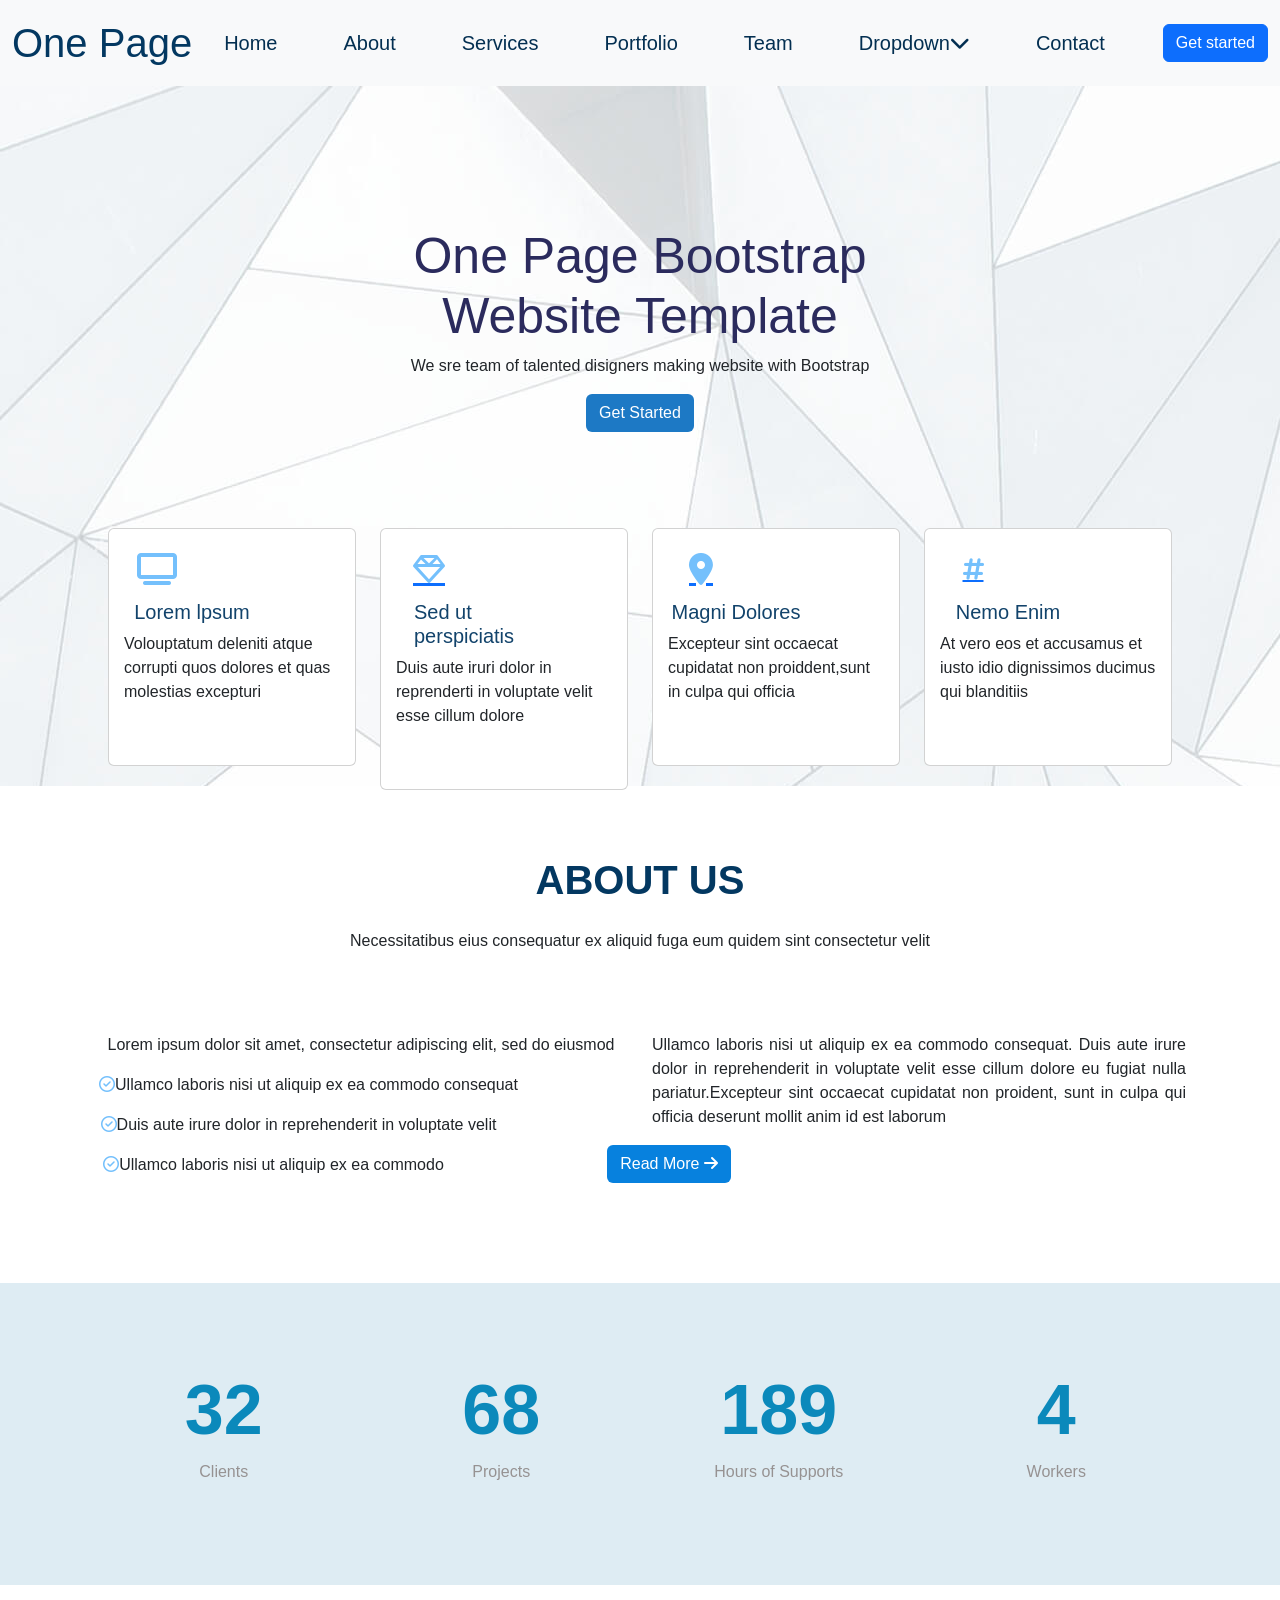
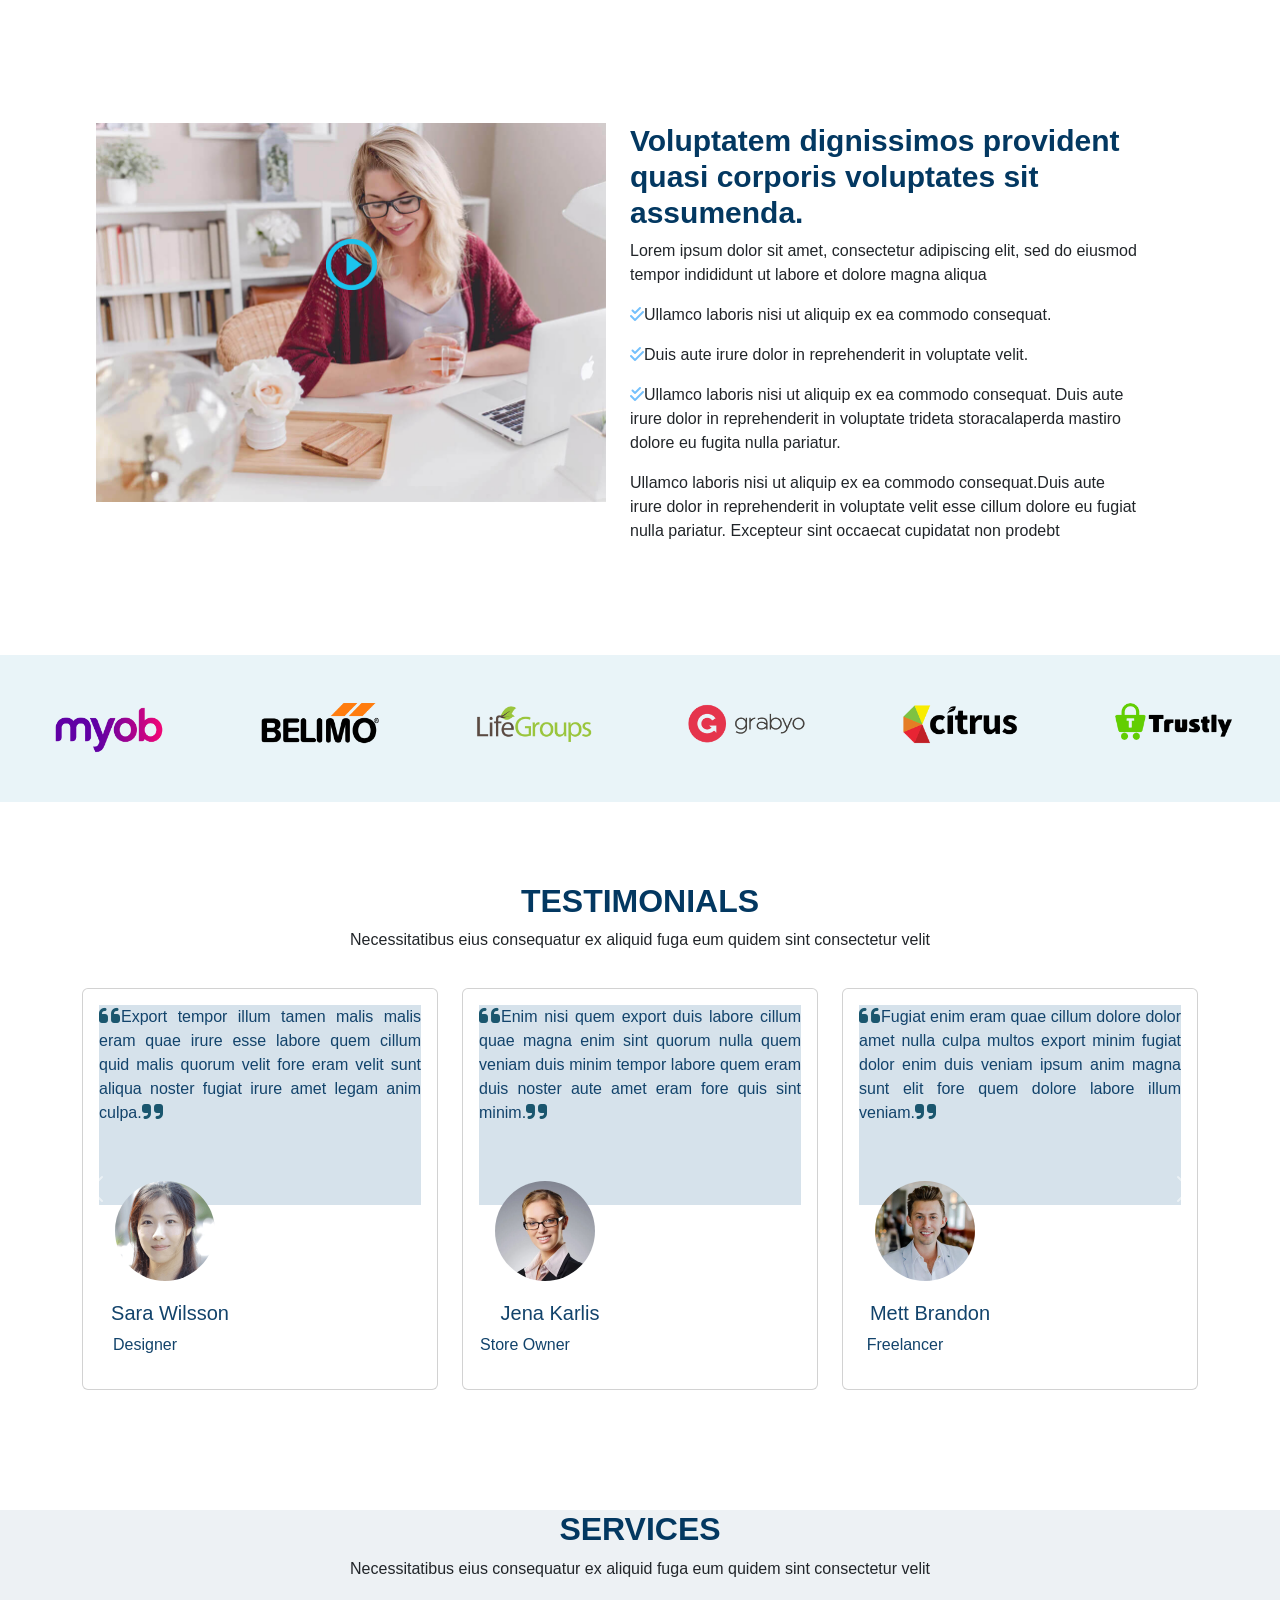
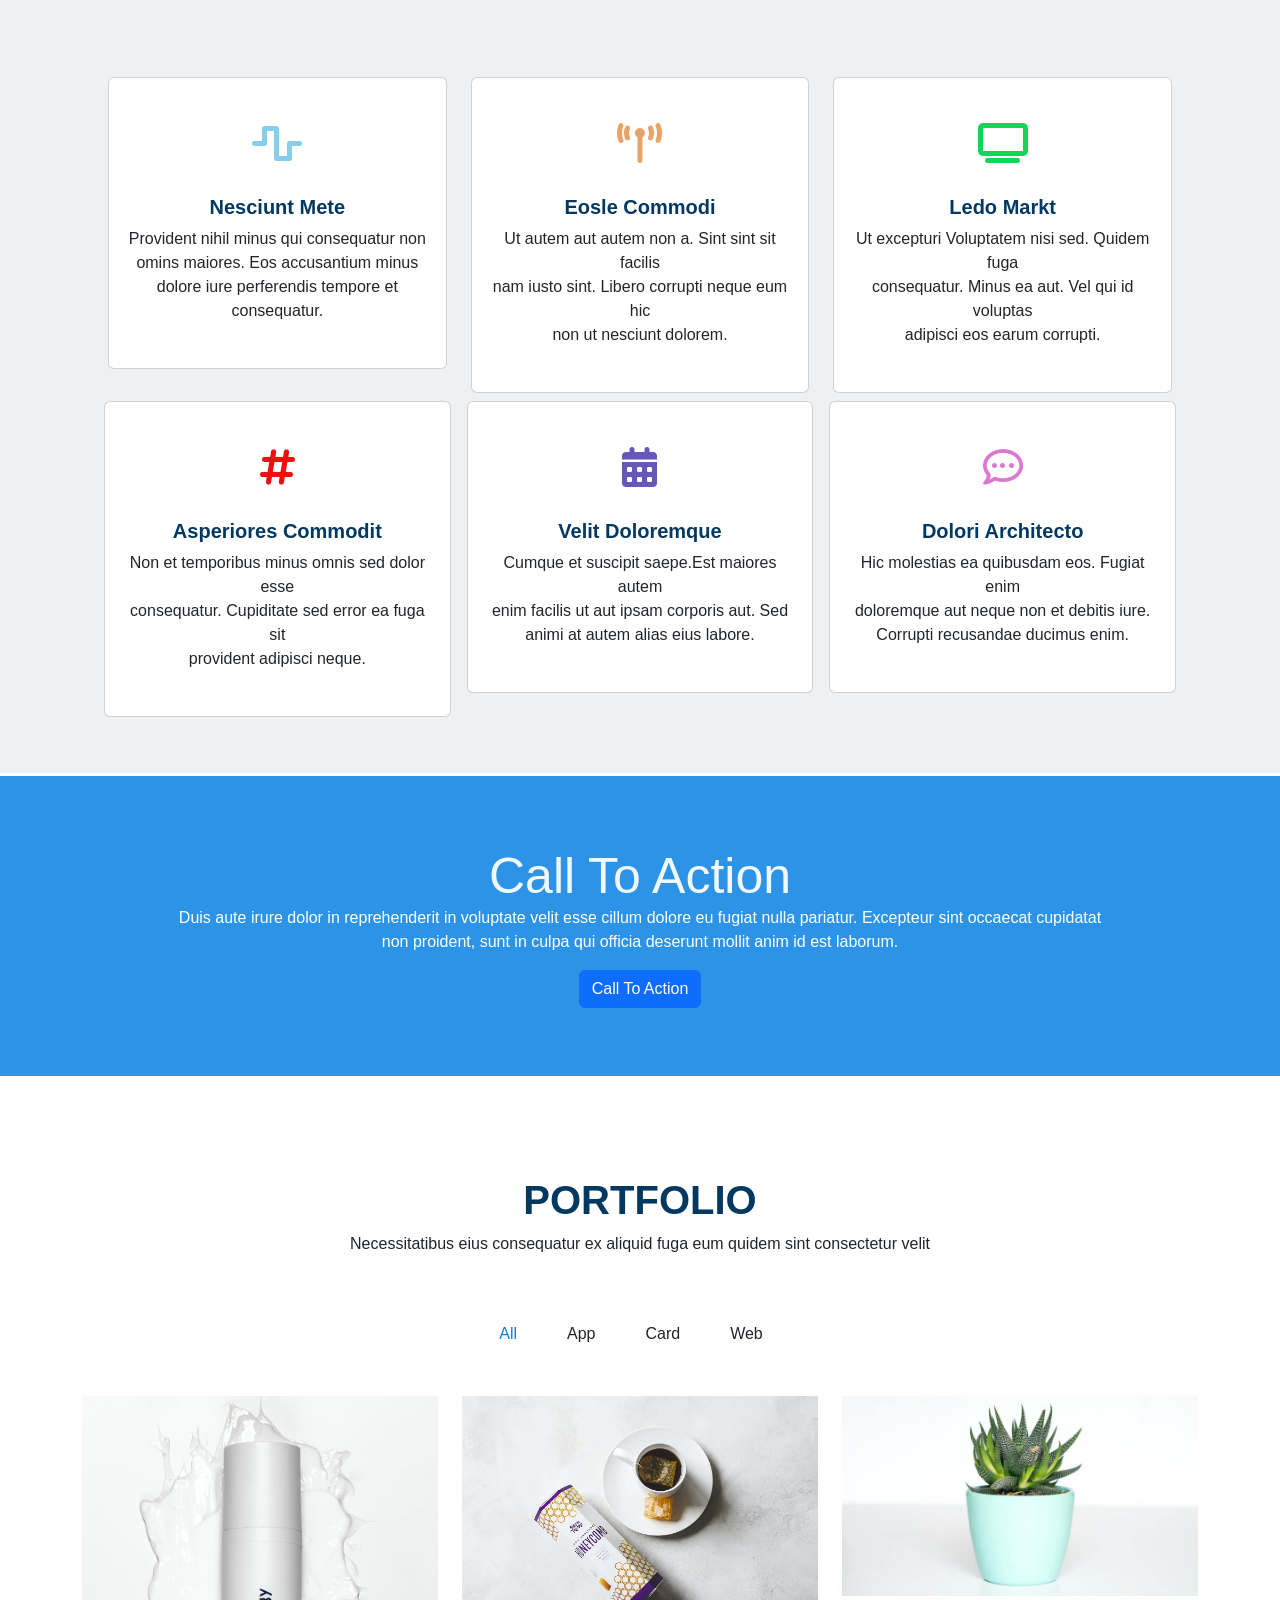
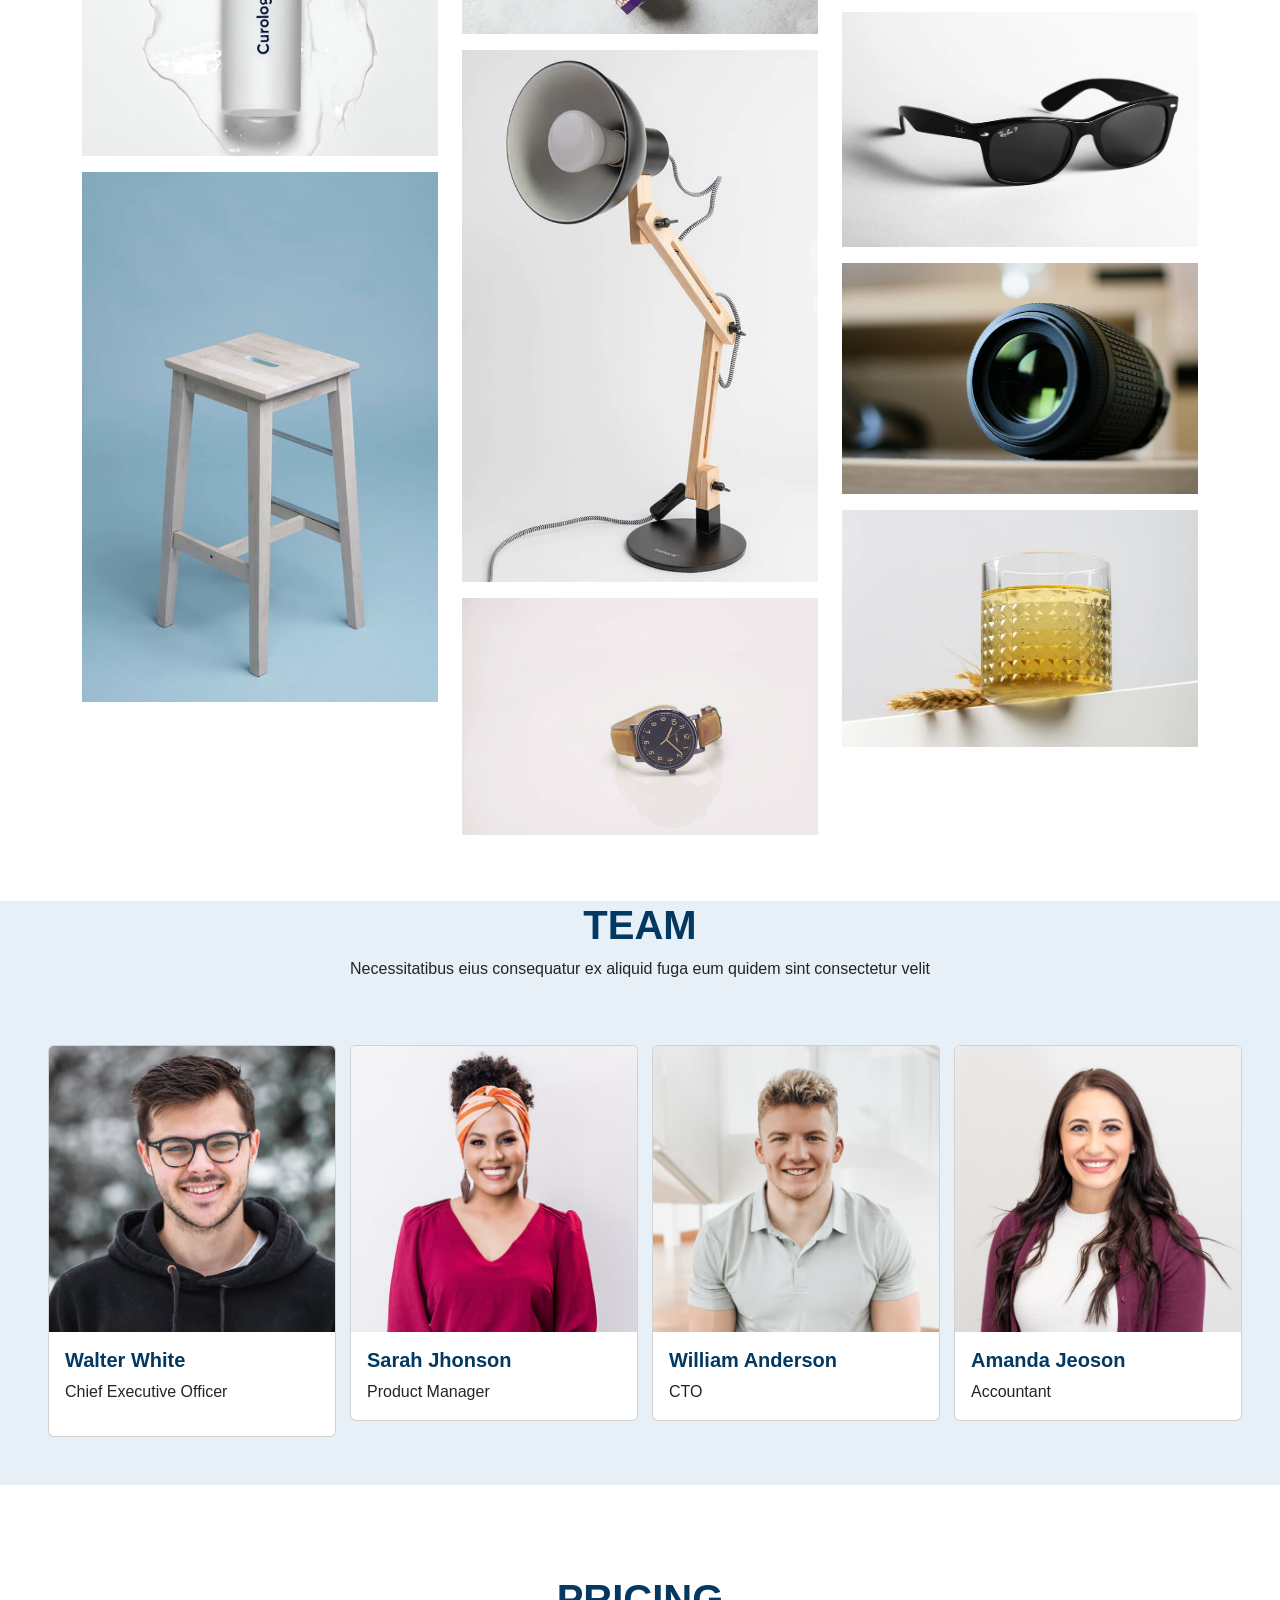
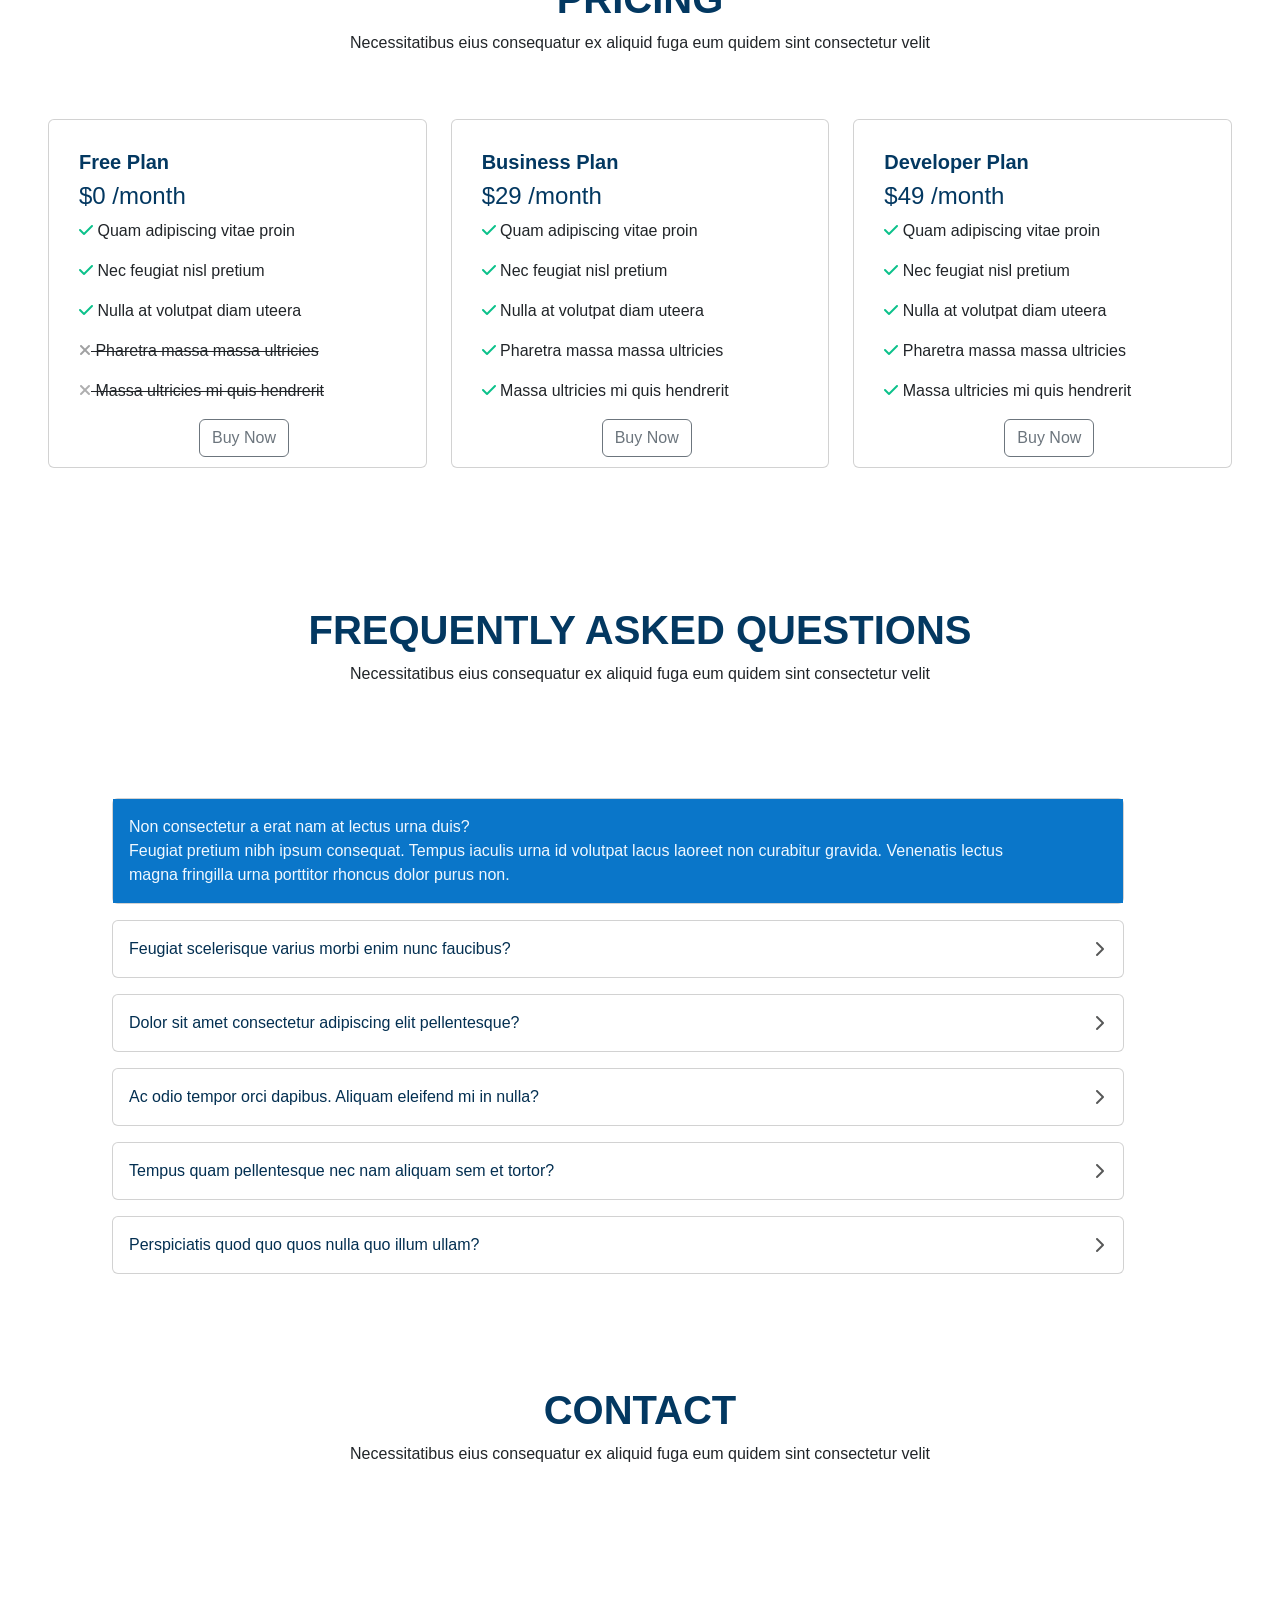
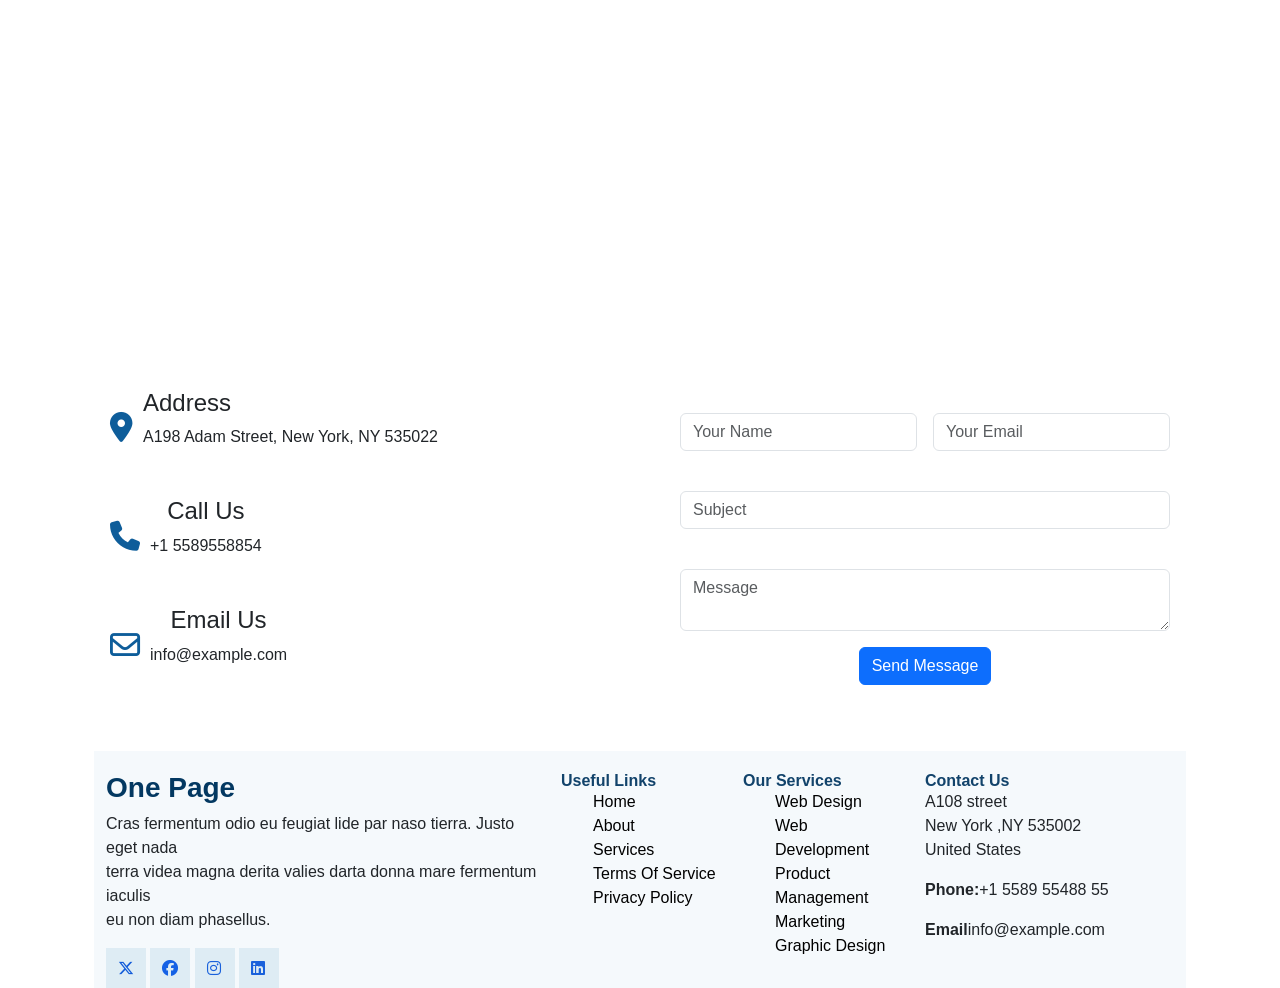
<file: index.html>
<!DOCTYPE html>
<html lang="en">

<head>
  <meta charset="UTF-8">
  <meta name="viewport" content="width=device-width, initial-scale=1.0">
  <title>Website</title>
  <link rel="stylesheet" href="style2.css">
  <link href="https://cdn.jsdelivr.net/npm/bootstrap@5.3.3/dist/css/bootstrap.min.css" rel="stylesheet"
    integrity="sha384-QWTKZyjpPEjISv5WaRU9OFeRpok6YctnYmDr5pNlyT2bRjXh0JMhjY6hW+ALEwIH" crossorigin="anonymous">
  <link rel="stylesheet" href="https://cdnjs.cloudflare.com/ajax/libs/font-awesome/6.6.0/css/all.min.css">
</head>

<body>
  <!-------------------------Navbar----------------------->
  <nav class="navbar navbar-expand-lg bg-body-tertiary">
    <div class="container-fluid">
      <a class="navbar-brand" href="#" style="color: #033861; font-size: 40px; font-family:sans-serif;">One Page</a>
      <button class="navbar-toggler" type="button" data-bs-toggle="collapse" data-bs-target="#navbarSupportedContent"
        aria-controls="navbarSupportedContent" aria-expanded="false" aria-label="Toggle navigation">
        <span class="navbar-toggler-icon"></span>
      </button>
      <div class="collapse navbar-collapse" id="navbarSupportedContent">
        <ul class="navbar-nav ms-auto mb-2 mb-lg-0" id="nav">
          <li class="nav-item">
            <a class="nav-link" href="#">Home</a>
          </li>
          <li class="nav-item">
            <a class="nav-link" href="#">About</a>
          </li>
          <li class="nav-item dropdown">
            <a class="nav-link" href="#">Services</a>
          </li>
          <li class="nav-item">
            <a class="nav-link">Portfolio</a>
          </li>
          <li class="nav-item">
            <a class="nav-link">Team</a>
          </li>
          <li class="nav-item">
            <a class="nav-link">Dropdown<i class="fa-solid fa-chevron-down"></i></a>
          </li>
          <li class="nav-item">
            <a class="nav-link">Contact</a>
          </li>
        </ul>
        <button class="btn btn-primary" type="submit">Get started</button>
      </div>
    </div>
  </nav>
  <!-------------------------Navbar ends------------------------------>
  <!-----------------------Background------------------------------------->
  <section class="background">
    <div id="banner1">
      <h1 style="color: rgb(43, 43, 93);align-items: center;  font-size:50px;">One Page Bootstrap<br> Website Template
      </h1>
      <p>We sre team of talented disigners making website with Bootstrap</p>
      <button class="btn btn" type="submit" style="background-color:#1d79c5;color: #fff;">Get Started</button>
    </div>

    <div class="row m-5 p-5" id="bannercards">
      <div class="col-sm-12 col-md-6 col-lg-3">
        <div class="card">
          <div class="card-body1">
            <a hreff="#"><i class="fa-solid fa-tv fa-2xl" style="color: #74C0FC;"></i></a>
            <h5 class="card-title1">Lorem lpsum</h5>
            <p class="card-text1">Volouptatum deleniti atque corrupti quos dolores et quas molestias excepturi</p>
          </div>
        </div>
      </div>
      <div class="col-sm-12 col-md-6 col-lg-3">
        <div class="card">
          <div class="card-body1">
            <a href=""><i class="fa-regular fa-gem fa-2xl" style="color: #74C0FC;"></i></a>
            <h5 class="card-title1">Sed ut <br>perspiciatis</h5>
            <p class="card-text1">Duis aute iruri dolor in reprenderti in voluptate velit esse cillum dolore</p>
          </div>
        </div>
      </div>
      <div class="col-sm-12 col-md-6 col-lg-3">
        <div class="card">
          <div class="card-body1">
            <a href=""><i class="fa-solid fa-location-dot fa-2xl" style="color: #74C0FC;"></i></a>
            <h5 class="card-title1">Magni Dolores</h5>
            <p class="card-text1">Excepteur sint occaecat cupidatat non proiddent,sunt in culpa qui officia</p>
          </div>
        </div>
      </div>
      <div class="col-sm-12 col-md-6 col-lg-3">
        <div class="card">
          <div class="card-body1">
            <a href="#"> <i class="fas fa-hashtag fa-xl" style="color: #74C0FC;"></i></a>
            <h5 class="card-title1">Nemo Enim</h5>
            <p class="card-text1">At vero eos et accusamus et iusto idio dignissimos ducimus qui blanditiis</p>
          </div>
        </div>
      </div>
    </div>
  </section>
  <!-----------------------------About----------------------------->
  <div class="container text-center" id="aboutus">
    <h2 style="font-family: Arial; color: #033861; font-size: 40px; margin-top: 70px; font-weight: bold;">ABOUT US</h2>
    <p style="margin-top: 25px">Necessitatibus eius consequatur ex aliquid fuga eum quidem sint consectetur velit</p>
    <div class="container text-center">
      <div class="row" style="margin-top: 80px;">
        <div class="col">
          <p class="icon">Lorem ipsum dolor sit amet, consectetur adipiscing elit, sed do eiusmod</p>
          <p class="icon" style="margin-left: -105px;" id="we"><i class="fa-regular fa-circle-check"
              style="color: #74C0FC;"></i>Ullamco laboris nisi ut
            aliquip ex ea commodo consequat</p>
          <p class="icon" style="margin-left: -125px;" id="we"><i class="fa-regular fa-circle-check"
              style="color: #74C0FC;"></i>Duis aute irure dolor in
            reprehenderit in voluptate velit</p>
          <p class="icon" style="margin-left: -175px;" id="we"><i class="fa-regular fa-circle-check"
              style="color: #74C0FC;"></i>Ullamco laboris nisi ut
            aliquip ex ea commodo</p>
        </div>
        <div class="col">
          <p style="text-align: justify;">Ullamco laboris nisi ut aliquip ex ea commodo consequat. Duis aute irure dolor
            in reprehenderit in voluptate velit esse cillum dolore eu fugiat nulla pariatur.Excepteur sint occaecat
            cupidatat non proident, sunt in culpa qui officia deserunt mollit anim id est laborum</p>
          <button class="btn" type="submit" style="margin-left: -500px;color:white; background-color: #0781de;" id="but">Read
            More <i class="fa-solid fa-arrow-right"></i></button>
        </div>
      </div>
    </div>
  </div>
  <!-------------------------32 68-------------------------->
  <div class="container-fluid text-center">
    <div class="row" id="background">
      <div class="col">
        <h3 class="number">32</h3>
        <p style="color: #969292;">Clients</p>
      </div>
      <div class="col">
        <h3 class="number">68</h3>
        <p style="color: #969292;">Projects</p>
      </div>
      <div class="col">
        <h3 class="number">189</h3>
        <p style="color: #969292;">Hours of Supports</p>
      </div>
      <div class="col">
        <h3 class="number">4</h3>
        <p style="color: #969292;"> Workers</p>
      </div>
    </div>
  </div>
  </div>
  <!--------------------------Banner------------------------------>
  <div class="container text-center p-5 m-5">
    <div class="row">
      <div class="col" id="image">
        <img src="about.jpg" alt="about" width="100%">
        <img src="YT.png" alt="YT" width="10%" style="margin-top: -500px;" id="video">
      </div>
      <div class="col">
        <h2 style="text-align: left; color: #033861; font-weight: bold; font-size: 30px;">Voluptatem dignissimos
          provident quasi corporis voluptates sit assumenda.</h2>
        <p id="about"></i>Lorem ipsum dolor sit amet, consectetur adipiscing elit, sed do eiusmod<br>tempor indididunt
          ut labore et dolore magna aliqua</p>
        <p id="about"><i class="fa-solid fa-check-double" style="color: #74C0FC;"></i>Ullamco laboris nisi ut aliquip ex
          ea commodo consequat.</p>
        <p id="about"><i class="fa-solid fa-check-double" style="color: #74C0FC;"></i>Duis aute irure dolor in
          reprehenderit in voluptate velit.</p>
        <p id="about"><i class="fa-solid fa-check-double" style="color: #74C0FC;"></i>Ullamco laboris nisi ut aliquip ex
          ea commodo consequat. Duis aute irure dolor in reprehenderit in voluptate trideta storacalaperda mastiro
          dolore eu fugita nulla pariatur.</p>
        <p id="about">Ullamco laboris nisi ut aliquip ex ea commodo consequat.Duis aute irure dolor in reprehenderit in
          voluptate velit esse cillum dolore eu fugiat nulla pariatur. Excepteur sint occaecat cupidatat non prodebt</p>
      </div>
    </div>
  </div>
  <!-------------------------------logos---------------------->
  <div class="container-fluid text-center">
    <div class="row" id="images">
      <div class="col p-5">
        <img src="client-1.png" alt="client1" width="100%">
      </div>
      <div class="col p-5">
        <img src="client-2.png" alt="client2" width="100%">
      </div>
      <div class="col  p-5">
        <img src="client-3.png" alt="client3" width="100%">
      </div>
      <div class="col  p-5">
        <img src="client-4.png" alt="client4" width="100%">
      </div>
      <div class="col  p-5">
        <img src="client-5.png" alt="client5" width="100%">
      </div>
      <div class="col  p-5">
        <img src="client-6.png" alt="client6" width="100%">
      </div>
    </div>
  </div>
  <!---------------------Testimonalis---------------------->
  <div>
    <h2 class="test" style="color: #033861; font-weight: bold;">TESTIMONIALS</h2>
    <p style="text-align:center;">Necessitatibus eius consequatur ex aliquid fuga eum quidem sint consectetur velit</p>
  </div>
  <div id="testimonialCarousel" class="carousel slide" data-bs-ride="carousel">
    <div class="carousel-inner">
      <!-- First Row with Three Testimonials -->
      <div class="carousel-item active">
        <div class="container">
          <div class="row">
            <div class="col-md-4">
              <div class="card text-center" id="a">
                <div class="card-body">
                  <p class="card-text2"><i class="fa-solid fa-quote-left fa-xl" style="color: #1a566e;"></i>Export
                    tempor illum tamen malis malis eram quae irure esse labore quem cillum
                    quid malis quorum velit fore eram velit sunt aliqua noster fugiat irure amet legam anim culpa.<i
                      class="fa-solid fa-quote-right fa-xl" style="color:  #1a566e;"></i></p>
                  <img src="testimonials-2.jpg" alt="Client 1" class="rounded-img">
                  <h5 class="card-title10">Sara Wilsson</h5>
                  <p style=" margin-left:-230px;">Designer</p>
                </div>
              </div>
            </div>
            <div class="col-md-4">
              <div class="card text-center" id="a">
                <div class="card-body">
                  <p class="card-text2"><i class="fa-solid fa-quote-left fa-xl" style="color:  #1a566e;"></i>Enim nisi
                    quem export duis labore cillum quae magna enim sint quorum nulla quem
                    veniam duis minim tempor labore quem eram duis noster aute amet eram fore quis sint minim.<i
                      class="fa-solid fa-quote-right fa-xl" style="color:  #1a566e;"></i></p>
                  <img src="testimonials-3.jpg" alt="Client 1" class="rounded-img">
                  <h5 class="card-title10">Jena Karlis</h5>
                  <p style=" margin-left: -230px;">Store Owner</p>
                </div>
              </div>
            </div>
            <div class="col-md-4">
              <div class="card text-center " id="a">
                <div class="card-body">
                  <p class="card-text2"><i class="fa-solid fa-quote-left fa-xl" style="color:  #1a566e;"></i>Fugiat enim
                    eram quae cillum dolore dolor amet nulla culpa multos export minim
                    fugiat dolor enim duis veniam ipsum anim magna sunt elit fore quem dolore labore illum veniam.<i
                      class="fa-solid fa-quote-right fa-xl" style="color:  #1a566e;"></i></p>
                  <img src="testimonials-4.jpg" alt="Client 1" class="rounded-img">
                  <h5 class="card-title10">Mett Brandon</h5>
                  <p style=" margin-left: -230px;">Freelancer</p>
                </div>
              </div>
            </div>
          </div>
        </div>
      </div>
      <!-- Second Row with Two Testimonials and Rounded Images -->
      <div class="carousel-item">
        <div class="container">
          <div class="row">
            <div class="col-md-6">
              <div class="card text-center" id="a">
                <div class="card-body">
                  <p class="card-text2"><i class="fa-solid fa-quote-left fa-xl" style="color: #1a566e;"></i>Export
                    tempor illum tamen malis malis eram quae irure esse labore quem cillum
                    quid malis quorum velit fore eram velit sunt aliqua noster fugiat irure amet legam anim culpa.<i
                      class="fa-solid fa-quote-right fa-xl" style="color:  #1a566e;"></i></p>
                  <img src="testimonials-1.jpg" alt="Client 1" class="rounded-img1" id="img">
                  <h5 class="card-title8" style="margin-left: -300px; color: #12436b;"> Alice Brown</h5>
                  <p style=" margin-left: -300px;" id="dev">Designer</p>
                </div>
              </div>
            </div>
            <div class="col-md-6">
              <div class="card text-center " id="a">
                <div class="card-body10">
                  <p class="card-text2"><i class="fa-solid fa-quote-left fa-xl" style="color:  #1a566e;"></i>Enim nisi
                    quem export duis labore cillum quae magna enim sint quorum nulla quem
                    veniam duis minim tempor labore quem eram duis noster aute amet eram fore quis sint minim.<i
                      class="fa-solid fa-quote-right fa-xl" style="color: #1a566e;"></i></p>
                  <img src="testimonials-5.jpg" alt="Client 1" class="rounded-img1" id="img">
                  <h5 class="card-title8" style="margin-left: -300px; color: #12436b;">- Bob Green</h5>
                  <p style=" margin-left: -300px;" id="dev">Developer</p>
                </div>
              </div>
            </div>
          </div>
        </div>
      </div>
    </div>
    <button class="carousel-control-prev" type="button" data-bs-target="#testimonialCarousel" data-bs-slide="prev">
      <span class="carousel-control-prev-icon" aria-hidden="true"></span>
      <span class="visually-hidden">Previous</span>
    </button>
    <button class="carousel-control-next" type="button" data-bs-target="#testimonialCarousel" data-bs-slide="next">
      <span class="carousel-control-next-icon" aria-hidden="true"></span>
      <span class="visually-hidden">Next</span>
    </button>
  </div>
  <!-----------------------------servicesss---------------------------------->
  <div class="background2">
    <div class="service text-center" style="margin-top: 20px;">
      <h2 style="color: #033861; font-weight: bold;">SERVICES</h2>
      <P>Necessitatibus eius consequatur ex aliquid fuga eum quidem sint consectetur velit</P>
    </div>
    <div class="row p-5 m-5">
      <div class="col-sm-4 mb-3 mb-sm-0">
        <div class="card">
          <div class="card-body20">
            <i class="fa-solid fa-wave-square" style="color: skyblue; font-size: 40px;"></i>
            <h5 class="card-title20">Nesciunt Mete</h5>
            <p class="card-text">Provident nihil minus qui consequatur non <br>omins maiores. Eos accusantium minus
              <br>dolore iure perferendis tempore et <br>consequatur.
            </p>
          </div>
        </div>
      </div>
      <div class="col-sm-4">
        <div class="card">
          <div class="card-body20">
            <i class="fa-solid fa-tower-broadcast" style="color: #e9a369;  font-size: 40px;"></i>
            <h5 class="card-title20">Eosle Commodi</h5>
            <p class="card-text">Ut autem aut autem non a. Sint sint sit facilis<br> nam iusto sint. Libero corrupti
              neque eum hic <br>non ut nesciunt dolorem.</p>
          </div>
        </div>
      </div>
      <div class="col-sm-4">
        <div class="card">
          <div class="card-body20">
            <i class="fa-solid fa-tv" style="color: #15d558; font-size: 40px;"></i>
            <h5 class="card-title20">Ledo Markt</h5>
            <p class="card-text">Ut excepturi Voluptatem nisi sed. Quidem fuga<br> consequatur. Minus ea aut. Vel qui id
              voluptas <br>adipisci eos earum corrupti.</p>
          </div>
        </div>
      </div>
      <div class="col-sm-4 mb-3 mb-sm-0 p-2">
        <div class="card">
          <div class="card-body20">
            <i class="fa-solid fa-hashtag" style="color: #f00f0f; font-size: 40px;"></i>
            <h5 class="card-title20">Asperiores Commodit</h5>
            <p class="card-text">Non et temporibus minus omnis sed dolor esse <br>consequatur. Cupiditate sed error ea
              fuga sit <br>provident adipisci neque.</p>
          </div>
        </div>
      </div>
      <div class="col-sm-4 p-2">
        <div class="card">
          <div class="card-body20">
            <i class="fa-solid fa-calendar-days" style="color: #6757b7; font-size: 40px;"></i>
            <h5 class="card-title20">Velit Doloremque</h5>
            <p class="card-text">Cumque et suscipit saepe.Est maiores autem<br> enim facilis ut aut ipsam corporis aut.
              Sed <br>animi at autem alias eius labore.</p>
          </div>
        </div>
      </div>
      <div class="col-sm-4 p-2">
        <div class="card">
          <div class="card-body20">
            <i class="fa-regular fa-comment-dots" style="color: #dd78d2; font-size: 40px;"></i>
            <h5 class="card-title20">Dolori Architecto</h5>
            <p class="card-text">Hic molestias ea quibusdam eos. Fugiat enim <br>doloremque aut neque non et debitis
              iure.<br>Corrupti recusandae ducimus enim.</p>
          </div>
        </div>
      </div>
    </div>
  </div>
  <div>
  </div>

  <div class="call">
    <div id="Action">
      <h2 id="a" style="color: aliceblue; font-size: 50px;">Call To Action</h2>
      <p>Duis aute irure dolor in reprehenderit in voluptate velit esse cillum dolore eu fugiat nulla pariatur.
        Excepteur
        sint occaecat cupidatat <br>non proident, sunt in culpa qui officia deserunt mollit anim id est laborum.</p>
      <button class="btn btn-primary" type="button">Call To Action</button>
    </div>
  </div>

  <!-----------------------------Portfolio------------------------->
  <div class="port text-center">
    <div class="port1" style="margin-top: 100px;">
      <h1 style="color: #033861; font-weight: bold;">PORTFOLIO</h1>
      <P>Necessitatibus eius consequatur ex aliquid fuga eum quidem sint consectetur velit</P>
    </div>
    <div>
      <ul class="d-flex" id="nav1">
        <li style="color: #0781de;">
          All
        </li>
        <li>
          App
        </li>
        <li>
          Card
        </li>
        <li>
          Web
        </li>
      </ul>
    </div>
    <div class="container text-center">
      <div class="row" style="margin-top: 50px;">
        <div class="col-md-4">
          <img src="masonry-portfolio-1.jpg" alt="port" class="img-fluid mb-3">
          <img src="masonry-portfolio-6.jpg" alt="port" class="img-fluid mb-3">
        </div>
        <div class="col-md-4">
          <img src="masonry-portfolio-2.jpg" alt="port" class="img-fluid mb-3">
          <img src="masonry-portfolio-5.jpg" alt="port" class="img-fluid mb-3">
          <img src="masonry-portfolio-9.jpg" alt="port" class="img-fluid mb-3">
        </div>
        <div class="col-md-4">
          <img src="masonry-portfolio-3.jpg" alt="port" class="img-fluid mb-3">
          <img src="masonry-portfolio-4.jpg" alt="port" class="img-fluid mb-3">
          <img src="masonry-portfolio-7.jpg" alt="port" class="img-fluid mb-3">
          <img src="masonry-portfolio-8.jpg" alt="port" class="img-fluid mb-3">
        </div>
      </div>
    </div>
  </div>
  <!--------------------------------Teams------------------------------->
  <div class="background3">
    <div class="team text-center" style="margin-top: 50px;">
      <h1 style="color: #033861; font-weight: bold;">TEAM</h1>
      <p>Necessitatibus eius consequatur ex aliquid fuga eum quidem sint consectetur velit</p>
    </div>
    <div class="row p-5">
      <div class="col-sm-12 mb-3 mb-sm-0 col-md-6 col-lg-3">
        <div class="card" style="width: 18rem;">
          <img src="team-1.jpg" class="card-img-top" alt="team1">
          <div class="card-body">
            <h5 class="card-title4">Walter White</h5>
            <p class="">Chief Executive Officer</p>
          </div>
        </div>
      </div>
      <div class="col-sm-12 col-md-6 col-lg-3">
        <div class="card" style="width: 18rem;">
          <img src="team-2.jpg" class="card-img-top" alt="team1">
          <div class="card-body">
            <h5 class="card-title4">Sarah Jhonson</h5>
            <p class="card-text">Product Manager</p>
          </div>
        </div>
      </div>
      <div class="col-sm-12 col-md-6 col-lg-3">
        <div class="card" style="width: 18rem;">
          <img src="team-3.jpg" class="card-img-top" alt="team1">
          <div class="card-body">
            <h5 class="card-title4">William Anderson</h5>
            <p class="card-text">CTO</p>
          </div>
        </div>
      </div>
      <div class="col-sm-12 col-md-6 col-lg-3">
        <div class="card" style="width: 18rem;">
          <img src="team-4.jpg" class="card-img-top" alt="team1">
          <div class="card-body">
            <h5 class="card-title4">Amanda Jeoson</h5>
            <p class="card-text">Accountant</p>
          </div>
        </div>
      </div>
    </div>
  </div>
  <!------------------pricing--------------------------->
  <div>
    <div class="price text-center">
      <h1 style="color: #033861; margin-top: 90px; font-weight: bold;">PRICING</h1>
      <P>Necessitatibus eius consequatur ex aliquid fuga eum quidem sint consectetur velit</P>
    </div>
    <div class="row p-5">
      <div class="col-sm-4 mb-3 mb-sm-0">
        <div class="card">
          <div class="card-body2" id="buy">
            <h5 class="card-title6">Free Plan</h5>
            <h4 id="month">$0 /month</h4>
            <p class="card-text"><i class="fa-solid fa-check" style="color: #0ac18a;"></i> Quam adipiscing vitae proin
            </p>
            <p><i class="fa-solid fa-check" style="color: #0ac18a;"></i> Nec feugiat nisl pretium</p>
            <p><i class="fa-solid fa-check" style="color: #0ac18a;"></i> Nulla at volutpat diam uteera</p>
            <p id="mark"><i class="fa-solid fa-xmark" style="color: #a0a1a2;"></i> Pharetra massa massa ultricies</p>
            <p id="mark"><i class="fa-solid fa-xmark" style="color: #aeaeaf;"></i> Massa ultricies mi quis hendrerit</p>
            <button type="button" class="btn btn-outline-secondary" style="margin-left:150px ;">Buy Now</button>
          </div>
        </div>
      </div>
      <div class="col-sm-4">
        <div class="card" id="buy">
          <div class="card-body2">
            <h5 class="card-title6">Business Plan</h5>
            <h4 id="month">$29 /month</h4>
            <p class="card-text"><i class="fa-solid fa-check" style="color: #0ac18a;"></i> Quam adipiscing vitae proin
            </p>
            <p><i class="fa-solid fa-check" style="color: #0ac18a;"></i> Nec feugiat nisl pretium</p>
            <p><i class="fa-solid fa-check" style="color: #0ac18a;"></i> Nulla at volutpat diam uteera</p>
            <p><i class="fa-solid fa-check" style="color: #0ac18a;"></i> Pharetra massa massa ultricies</p>
            <p><i class="fa-solid fa-check" style="color: #0ac18a;"></i> Massa ultricies mi quis hendrerit</p>
            <button type="button" class="btn btn-outline-secondary" style="margin-left:150px ;">Buy Now</button>
          </div>
        </div>
      </div>
      <div class="col-sm-4">
        <div class="card" id="buy">
          <div class="card-body2">
            <h5 class="card-title6">Developer Plan</h5>
            <h4 id="month">$49 /month</h4>
            <p class="card-text"><i class="fa-solid fa-check" style="color: #0ac18a;"></i> Quam adipiscing vitae proin
            </p>
            <p><i class="fa-solid fa-check" style="color: #0ac18a;"></i> Nec feugiat nisl pretium</p>
            <p><i class="fa-solid fa-check" style="color: #0ac18a;"></i> Nulla at volutpat diam uteera</p>
            <p><i class="fa-solid fa-check" style="color: #0ac18a;"></i> Pharetra massa massa ultricies</p>
            <p><i class="fa-solid fa-check" style="color: #0ac18a;"></i> Massa ultricies mi quis hendrerit</p>
            <button type="button" class="btn btn-outline-secondary" style="margin-left:150px ;">Buy Now</button>
          </div>
        </div>
      </div>
    </div>
  </div>
  <!----------------------------Ouestions---------------------------------->
  <div Class="Questions">
    <div class="ask text-center">
      <h1 style="color: #033861;font-weight: bold; margin-top: 90px;">FREQUENTLY ASKED QUESTIONS</h1>
      <P>Necessitatibus eius consequatur ex aliquid fuga eum quidem sint consectetur velit</P>
    </div>
    <div class="container p-5 m-5" style="justify-content: center;">
      <div class="card m-3">
        <div class="card-body" style="background: #0a76c9; color: aliceblue;">
          Non consectetur a erat nam at lectus urna duis?<br>Feugiat pretium nibh ipsum consequat. Tempus iaculis urna
          id volutpat lacus laoreet non curabitur gravida.
          Venenatis lectus <br>magna fringilla urna porttitor rhoncus dolor purus non.
        </div>
      </div>
      <div class="card m-3">
        <div class="card-body" id="color" style="display: flex; justify-content: space-between; align-items: center;">
          <span>Feugiat scelerisque varius morbi enim nunc faucibus?</span>
          <i class="fa-solid fa-chevron-up fa-rotate-90" style="color: #565757;"></i>
        </div>
      </div>
      <div class="card m-3">
        <div class="card-body" id="color" style="display: flex; justify-content: space-between; align-items: center;">
          <span> Dolor sit amet consectetur adipiscing elit pellentesque?</span>
          <i class="fa-solid fa-chevron-up fa-rotate-90" style="color: #565757;"></i>
        </div>
      </div>
      <div class="card m-3">
        <div class="card-body" id="color" style="display: flex; justify-content: space-between; align-items: center;">
          <span> Ac odio tempor orci dapibus. Aliquam eleifend mi in nulla?</span>
          <i class="fa-solid fa-chevron-up fa-rotate-90" style="color: #565757;"></i>
        </div>
      </div>
      <div class="card m-3">
        <div class="card-body" id="color" style="display: flex; justify-content: space-between; align-items: center;">
          <span> Tempus quam pellentesque nec nam aliquam sem et tortor?</span>
          <i class="fa-solid fa-chevron-up fa-rotate-90" style="color: #565757;"></i>
        </div>
      </div>
      <div class="card m-3">
        <div class="card-body" id="color" style="display: flex; justify-content: space-between; align-items: center;">
          <span>Perspiciatis quod quo quos nulla quo illum ullam?</span>
          <i class="fa-solid fa-chevron-up fa-rotate-90" style="color: #565757;"></i>
        </div>
      </div>
    </div>
    <!-------------------------contact----------------------------->
    <div class="contact text-center">
      <div>
        <h1 style="color: #033861; font-weight: bold;">CONTACT</h1>
        <p>Necessitatibus eius consequatur ex aliquid fuga eum quidem sint consectetur velit</p>
      </div>
    </div>
    <div style="margin-top: 50px;">
      <iframe
        src="https://www.google.com/maps/embed?pb=!1m14!1m12!1m3!1d62212.663842044545!2d77.70275840000001!3d12.953190399999999!2m3!1f0!2f0!3f0!3m2!1i1024!2i768!4f13.1!5e0!3m2!1sen!2sin!4v1721748062214!5m2!1sen!2sin"
        width="600" height="450" style="border:0; width: 100%;" allowfullscreen="" loading="lazy"
        referrerpolicy="no-referrer-when-downgrade"></iframe>
    </div>
    <div class="container px-4 text-center">
      <div class="row gx-5">
        <div class="col">
          <div class="col">
            <div class="p-3 d-flex align-items-center">
              <i class="fa-solid fa-location-dot" style="color: #0e5d9a; font-size: 30px; margin-right: 10px;"></i>
              <div>
                <h4 style="float: left;">Address</h4><br>
                <p style="float: left;">A198 Adam Street, New York, NY 535022</p>
              </div>
            </div>
            <div class="p-3 d-flex align-items-center">
              <i class="fa-solid fa-phone" style="color: #0e5d9a; font-size: 30px; margin-right: 10px;"></i>
              <div>
                <h4>Call Us</h4>
                <p>+1 5589558854</p>
              </div>
            </div>
            <div class="p-3 d-flex align-items-center">
              <i class="fa-regular fa-envelope" style="color: #0e5d9a; font-size: 30px; margin-right: 10px;"></i>
              <div>
                <h4>Email Us</h4>
                <p>info@example.com</p>
              </div>
            </div>
          </div>
        </div>
        <div class="col">
          <div class="p-3">
            <form class="row g-3">
              <div class="col-md-6">
                <label for="inputname" class="form-label"></label>
                <input type="text" class="form-control" placeholder="Your Name" id="inputname">
              </div>
              <div class="col-md-6">
                <label for="inputEmail4" class="form-label"></label>
                <input type="email" class="form-control" placeholder="Your Email" id="inputEmail4">
              </div>
              <div class="col-12">
                <label for="inputtext" class="form-label"></label>
                <input type="text" class="form-control" id="inputtext" placeholder="Subject">
              </div>
              <div class="col-12">
                <label for="inputtext" class="form-label"></label>
                <textarea class="form-control" id="inputtext" placeholder="Message"></textarea>
              </div>
              <div class="col-12">
                <button type="submit" class="btn btn-primary">Send Message</button>
              </div>
            </form>
          </div>
        </div>
      </div>
      <!-----------------------footer------------------->
      <footer id="foot">
        <div class="container text-center" id="footer">
          <div class="row">
            <div class="col-md-5" id="first">
              <h3 class="page" style="color: #033861;font-weight: bold;">One Page</h3>
              <p>Cras fermentum odio eu feugiat lide par naso tierra. Justo eget nada <br>terra videa magna derita
                valies
                darta donna mare fermentum iaculis <br>eu non diam phasellus.</p>
              <a href="#"><i class="fa-brands fa-x-twitter" style="color: #125bd9;"></i></a>
              <a href="#"><i class="fa-brands fa-facebook" style="color: #1561e5;"></i></a>
              <a href="#"><i class="fa-brands fa-instagram" style="color: #1a61db;"></i></a>
              <a href="#"><i class="fa-brands fa-linkedin" style="color: #1a61db;"></i></a>
            </div>
            <div class="col-md-2">
              <h6 id="a">Useful Links</h6>
              <ul>
                <li>Home</li>
                <li>About</li>
                <li>Services</li>
                <li>Terms Of Service</li>
                <li>Privacy Policy</li>
              </ul>
            </div>
            <div class="col-md-2">
              <h6 id="a">Our Services</h6>
              <ul>
                <li>Web Design</li>
                <li>Web Development</li>
                <li>Product Management</li>
                <li>Marketing</li>
                <li>Graphic Design</li>
              </ul>
            </div>
            <div class="col-md-3" id="last">
              <h6 id="a">Contact Us</h6>
              <p>A108 street <br>New York ,NY 535002 <br> United States</p>
              <p><b>Phone:</b>+1 5589 55488 55</p>
              <p><b>Email</b>info@example.com</p>
            </div>
          </div>
        </div>
      </footer>
      <script src="https://cdn.jsdelivr.net/npm/bootstrap@5.3.3/dist/js/bootstrap.bundle.min.js"
        integrity="sha384-YvpcrYf0tY3lHB60NNkmXc5s9fDVZLESaAA55NDzOxhy9GkcIdslK1eN7N6jIeHz"
        crossorigin="anonymous"></script>
</body>

</html>
</file>
<file: style2.css>
*{
    padding: 0px;
    margin: 0px;
    font-family:sans-serif;
}
html,body{
    overflow-x:hidden ;
}
.background{
    background: url(hero-bg-abstract.jpg);
    text-align: center;
    padding-top: 40px;
    height: 700px;
  
  }
  #banner1{
    margin-top: 100px;
  }
  .card-body1{
    margin-top:30px;
    margin-bottom: 30px;
    padding: 15px;
    box-shadow:white;
    border: none;
    align-items: center;
    display: flex;
    justify-content: center;
    flex-direction: column;
  }
  .card-body1 i{
    display: flex;
    color: #74C0FC;
    gap: 10px;
    align-items: center;
  }
  
  .card-title1{
    color: #12436b;
    text-align: left;
   
  }
  #a1{
    margin-top: -20px;
  }
  .card-text1{
  text-align: left;
  }
  #bannercards .card-body1{
    padding-top: 10px;
  }
  
  #bannercards h5{
    margin-left: -80px;
  }
  #bannercards i{
    margin-bottom: 30px !important;
    margin-right: 150px;
  }
#nav li a{
    margin-right: 50px;
    color: #032f51;
    font-size: 20px;
}


/*--------------------32 69------------*/
#background{
  background: rgb(222, 236, 243);
  padding: 85px; 
  margin-top: 90px;
  margin-bottom: 90px;
}
.number{
    color: rgb(11, 137, 187);
    font-weight: bold;
    font-size: 70px;
}
/*-----------Banner---------------*/
#image{
    padding: 100pxpx;
}
#about{
    text-align: left;
}
/*----------------logos-----------------*/
#images{
    background: #e9f4f8;
}
/*--------------------Testimonials-------------------*/
.test{
    text-align:center;
    padding-top:80px;
    color: #12436b;
  }
  #a{
    margin: 0 auto; 
    max-width: 500px; 
    box-shadow: #edf2f5;
  }
  .carousel-item {
    padding: 20px; 
  }
  .rounded-img {
    width: 100px;
    height: 100px;
    border-radius: 50%;
    object-fit: cover;
    margin: 0 auto 20px; 
    margin-left: -190px;
    margin-top: -40PX;
  }
  .rounded-img1{
    width: 100px;
    height: 100px;
    border-radius: 50%;
    object-fit: cover;
    margin: 0 auto 20px; 
    margin-left: -300px;
    margin-top: -40PX;
  }
  .card-text2{
    text-align: justify;
    background: #d6e2eb;
    height: 200px;
  }
  .card-title10{
    color:#12436b;
    margin-left: -180px !important;
  }
/*-------------------services----------------------*/
.background2{
  background: rgb(237, 241, 244);
  margin-top: 100px;
  
}
.card-body20{
    margin-top:30px;
    margin-bottom: 30px;
    padding: 15px;
    box-shadow:white;
    border: none;
    text-align: center;
}
.card-title20{
    color: #033861;
    font-weight: bold;
    margin-top: 30px;
}

.call{
  text-align: center;
  color: #fff;
  background:#2d93e7;
  height: 300px;
  padding-top: 70px;
  margin-top: -45px;
}
/*--------------------------port------------------------*/

#nav1 {
    list-style: none;
    justify-content: center;
    
}
#nav1 li{
    padding-right: 50px;
    margin-top: 50px;
}
.card-title4{
    color: #033861;
    font-weight: bold;
}
.background3{
    background: #e7f0f7;
}
/*---------------Pricing---------------------*/
#buy:hover{
  background: #208fe3; 
  margin-top: -40px; 
 }
 .card-body2{
   padding-top: 30px;
   padding-bottom: 10px;
 }
 .card-title6{
   color: #033861;
   font-weight: bold;
   margin-left: 30px;
 }
 #mark{
   text-decoration: line-through;
 }
 .card-body2 p i{
   margin-left: 30px;
   margin-bottom: -20px;
 }
 #month{
   color: #033861;
   margin-left: 30px;
 }
/*-------------------Questions----------------*/
#color{
    color: #032f51;
}

/*--------------------------footer-----------*/
#a{
    color: #12436b;
  }
  #foot{
    margin-top: 50px;
    background:#f5f9fc ;
    padding-top: 20px;
  }
  #first{
    text-align: left;
  }
  
  #last{
    text-align: left;
  
  }
  #footer ul li{
    list-style: none;
    text-align: left !important;
    color:black !important;
  }
  #footer h6,#footer h3{
    text-align: left;
    font-weight: bolder;
  }
  #footer i{
    height:40px;
    width:40px;
    padding-left: 12px;
    padding-top: 12px;
    background-color: rgb(222, 236, 244);
  }

  /* ----------media------------ */
@media (max-width:576px) and (min-width:300px) {
  #aboutus{
    margin-top: 700px;
  }
  #video{
    margin-bottom: -320px;
  }
  #images img{
    height: 30x;
    width: 50px;
  }
  #but{
    margin-right:-1000px ;
  }
  .background{
    background: url(hero-bg-abstract.jpg);
    text-align: center;
    padding-top: 40px;
    height: 1400px;
  
  }
}

@media (max-width:768px) and (min-width:577px){
  #aboutus{
    margin-top: 100px;
  }
  #video{
    margin-bottom: -320px;
  }
  #but{
    margin-right:-400px ;
  }
  .background{
    background: url(hero-bg-abstract.jpg);
    text-align: center;
    padding-top: 40px;
    height: 1400px;
  
  }
}
</file>
